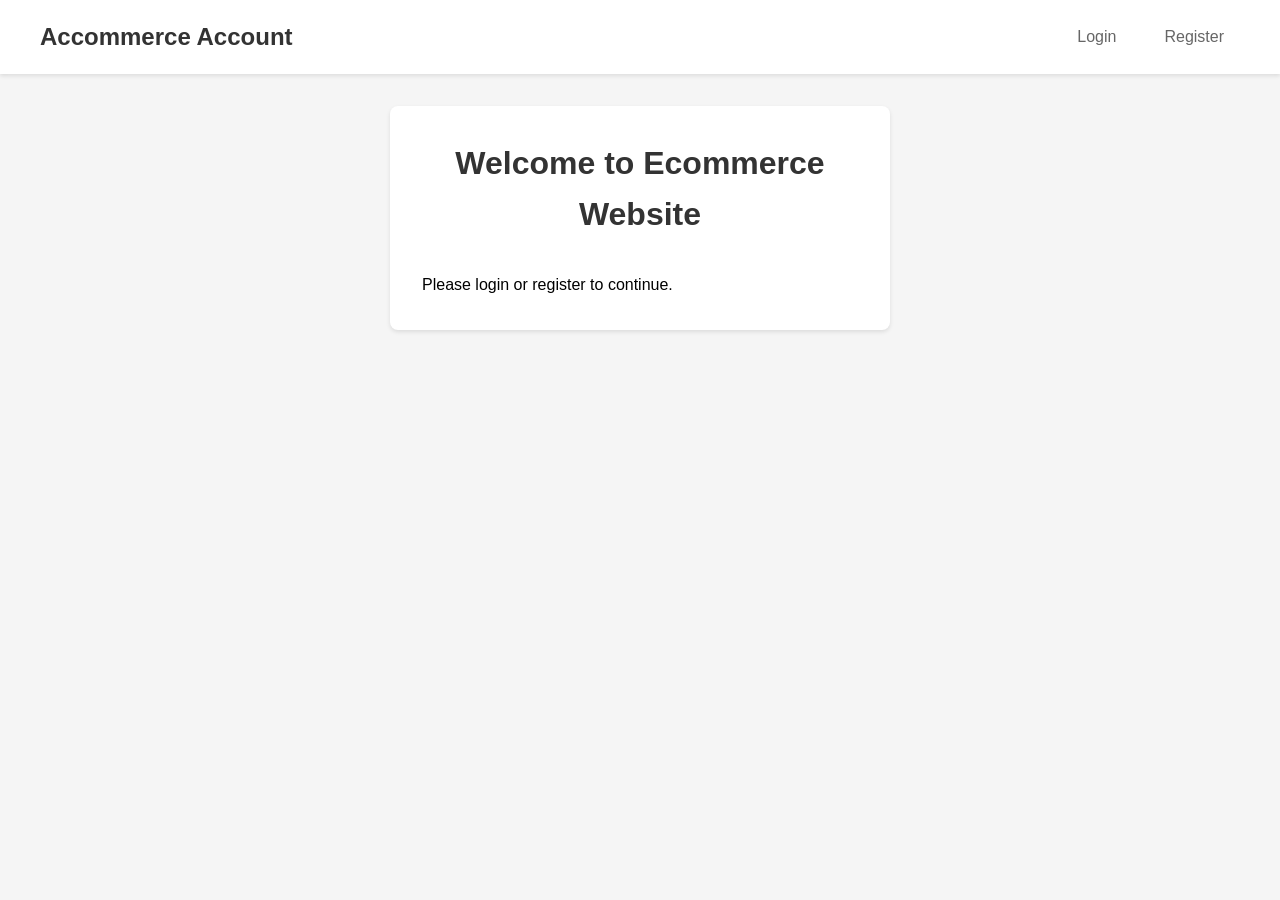
<file: EcommerceFrontEnd/index.html>
<!DOCTYPE html>
<!--index.html-->
<html lang="en">
<head>
    <meta charset="UTF-8">
    <meta name="viewport" content="width=device-width, initial-scale=1.0">
    <title>Welcome</title>
    <link rel="stylesheet" href="css/styles.css">
</head>
<body>
    <nav class="navbar">
        <div class="navbar-container">
            <a href="/" class="nav-brand">Accommerce Account</a>
            <div class="nav-links">
                <a href="login.html">Login</a>
                <a href="register.html">Register</a>
            </div>
        </div>
    </nav>
    <div class="container">
        <h1>Welcome to Ecommerce Website</h1>
        <p>Please login or register to continue.</p>
    </div>
</body>
</html>
</file>
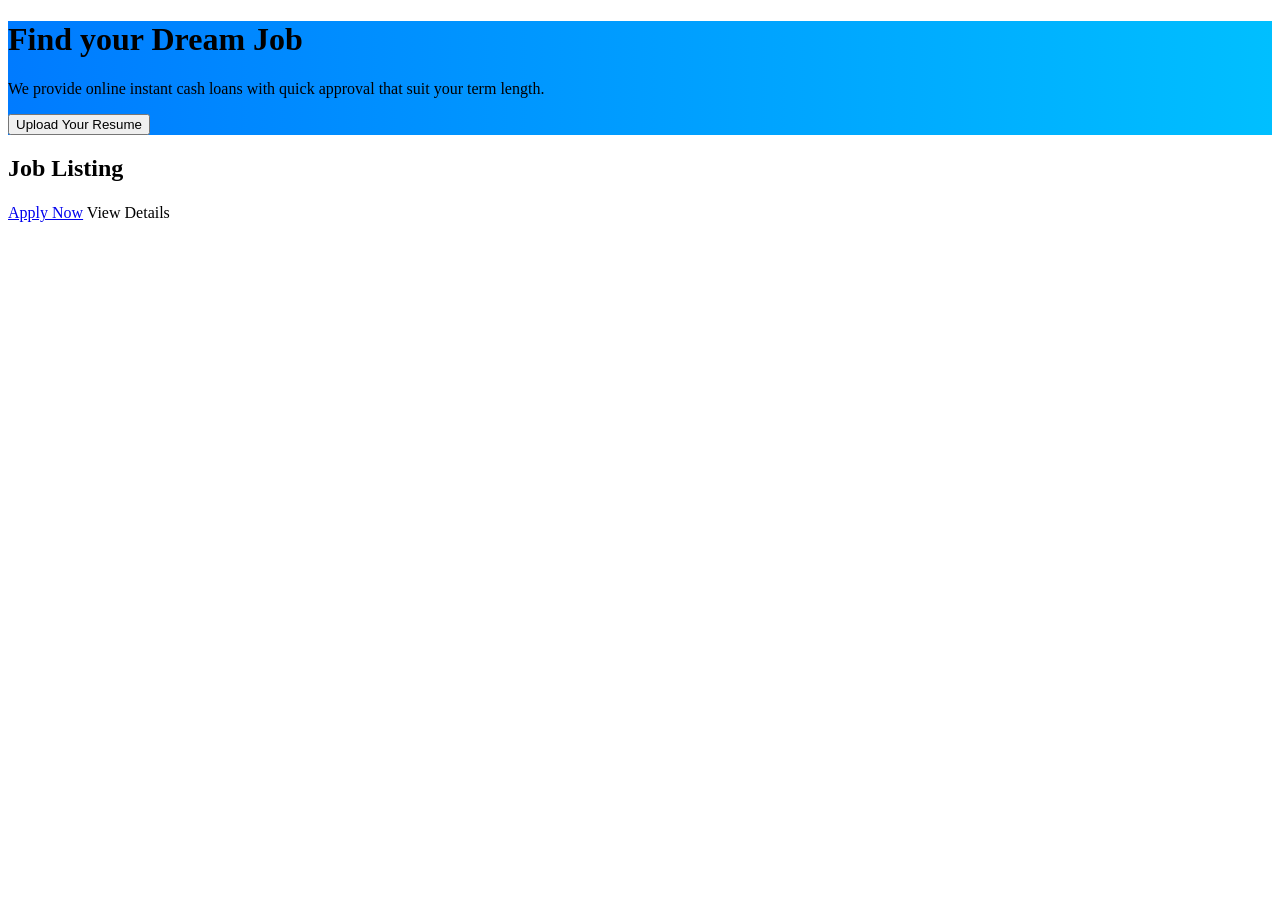
<file: Hirehub/target/classes/templates/index.html>
<!DOCTYPE html>
<html lang="en" xmlns:th="http://www.thymeleaf.org">
<head th:replace="~{fragments/header :: head}"></head>
<body>
<div th:replace="~{fragments/header :: nav}"></div>

<header class="jumbotron jumbotron-fluid text-white text-center" style="background: linear-gradient(to right, #007bff, #00bfff);">
    <div class="container">
        <h1 class="display-4">Find your Dream Job</h1>
        <p class="lead">We provide online instant cash loans with quick approval that suit your term length.</p>
        <button class="btn btn-success">Upload Your Resume</button>
    </div>
</header>

<div class="container my-5">
    <h2 class="text-center mb-4">Job Listing</h2>
    <div class="row">
        <div class="col-md-4" th:each="job : ${alljobs}">
            <div class="card mb-3">
                <div class="card-body">
                    <h5 class="card-title" th:text="${job.name}"></h5>
                    <p class="card-text" th:text="${job.location}"></p>
                    <a href="#" class="btn btn-success">Apply Now</a>
                    <a th:href="@{/jobDetail/{id}(id=${job.id})}" class="btn btn-success">View Details</a>
                </div>
            </div>
        </div>
    </div>
</div>

<div th:replace="~{fragments/footer :: footer}"></div>

</body>
</html>
</file>
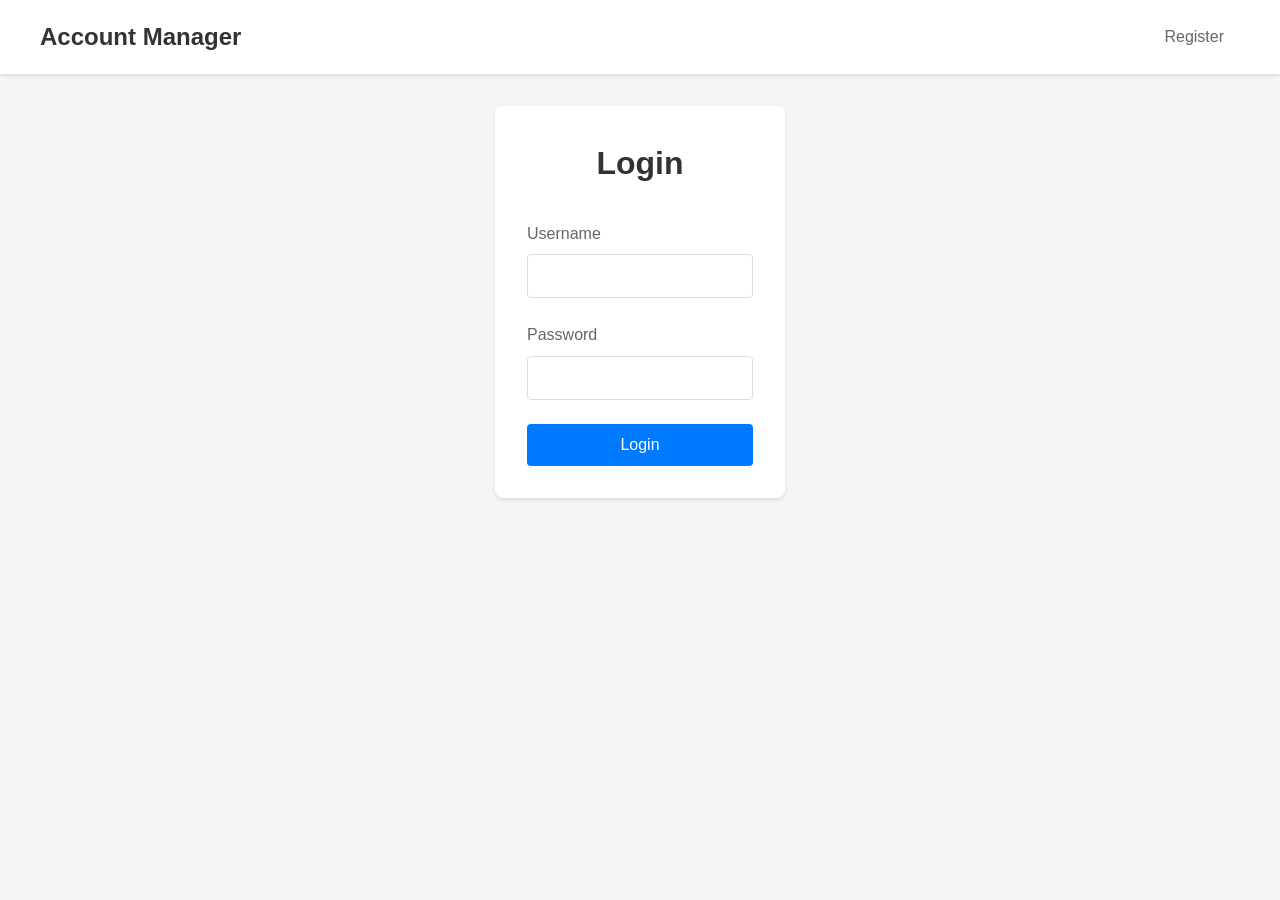
<file: EcommerceFrontEnd/login.html>
<!DOCTYPE html>
<!--login.html-->
<html lang="en">
<head>
    <meta charset="UTF-8">
    <meta name="viewport" content="width=device-width, initial-scale=1.0">
    <title>Login</title>
    <link rel="stylesheet" href="css/styles.css">
</head>
<body>
    <nav class="navbar">
        <div class="navbar-container">
            <a href="/" class="nav-brand">Account Manager</a>
            <div class="nav-links">
                <a href="register.html">Register</a>
            </div>
        </div>
    </nav>
    <div class="container">
        <h1>Login</h1>
        <form id="loginForm">
            <div class="form-group">
                <label for="username">Username</label>
                <input type="text" id="username" required>
            </div>
            <div class="form-group">
                <label for="password">Password</label>
                <input type="password" id="password" required>
            </div>
            <button type="submit">Login</button>
        </form>
    </div>
    <script src="js/api.js"></script>
    <script src="js/auth.js"></script>
</body>
</html>
</file>
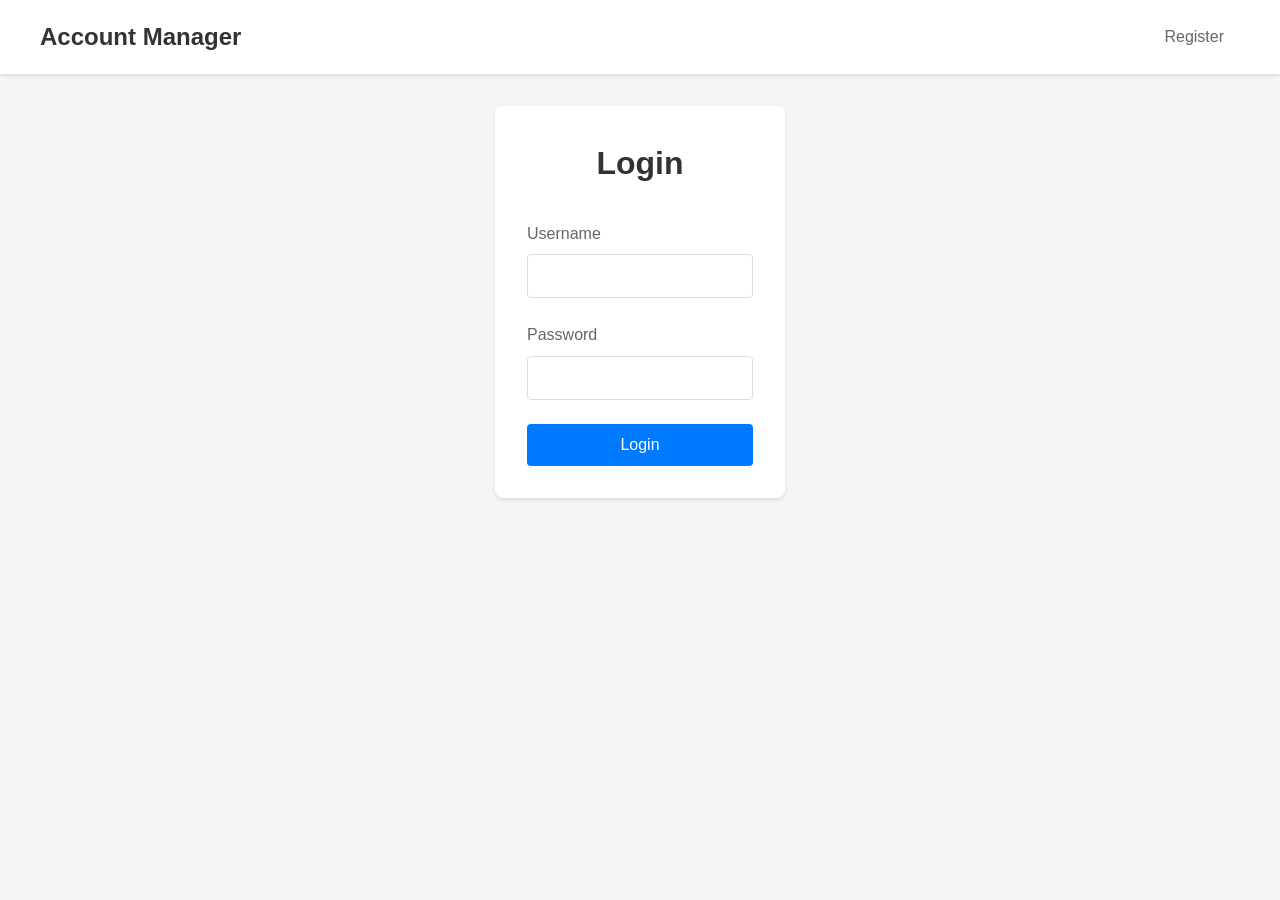
<file: EcommerceFrontEnd/profile.html>
<!DOCTYPE html>
<!--profile.html-->
<html lang="en">
<head>
    <meta charset="UTF-8">
    <meta name="viewport" content="width=device-width, initial-scale=1.0">
    <title>Profile</title>
    <link rel="stylesheet" href="css/styles.css">
</head>
<body>
    <nav class="navbar">
        <div class="navbar-container">
            <a href="/" class="nav-brand">Account Manager</a>
            <div class="nav-links">
                <button id="logoutBtn">Logout</button>
            </div>
        </div>
    </nav>
    <div class="container">
        <h1>Profile</h1>
        <div class="profile-info">
            <p>Username: <span id="username"></span></p>
            <p>Email: <span id="email"></span></p>
        </div>
    </div>
    <script src="js/api.js"></script>
    <script src="js/profile.js"></script>
</body>
</html>
</file>
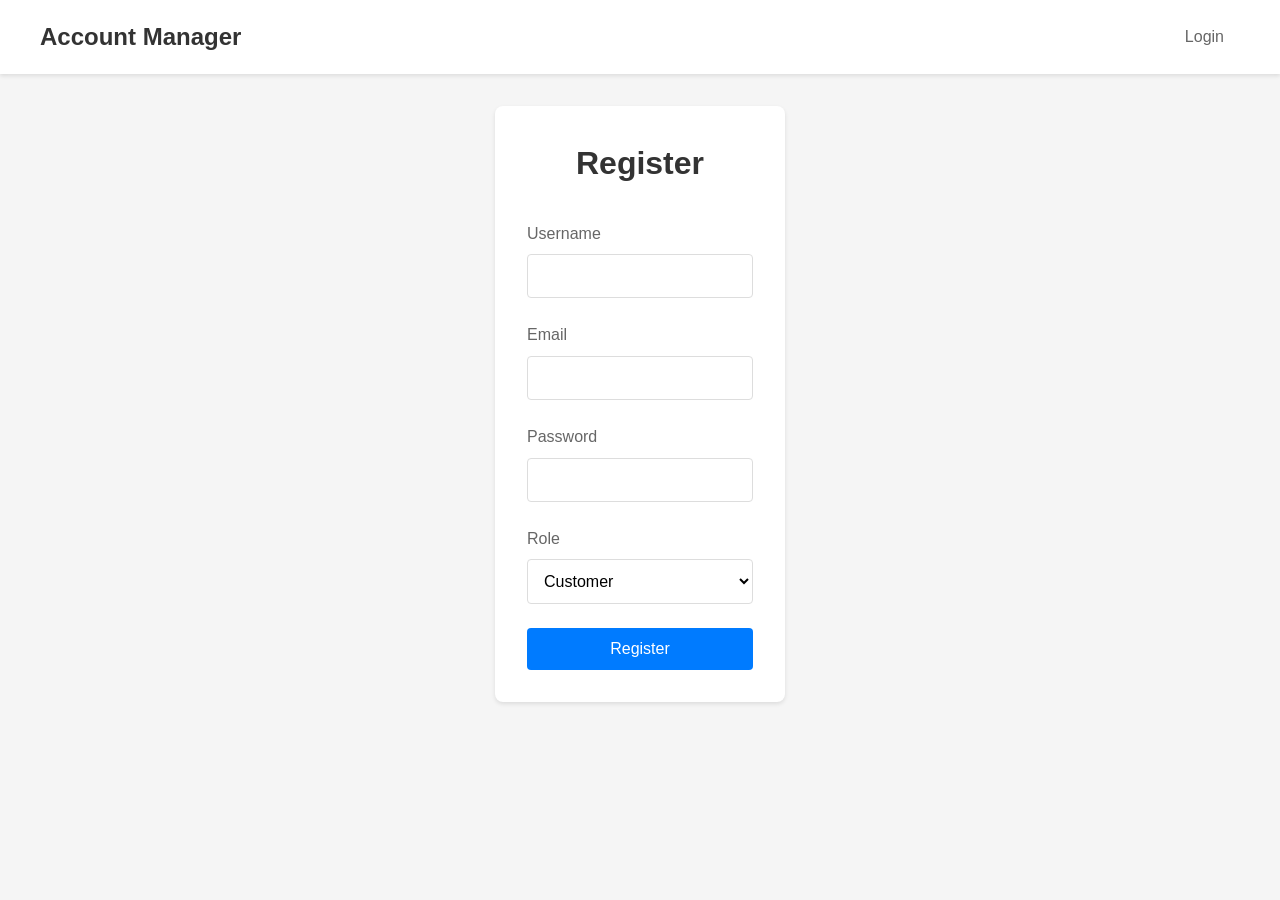
<file: EcommerceFrontEnd/register.html>
<!DOCTYPE html>
<!--register.html-->
<html lang="en">
<head>
    <meta charset="UTF-8">
    <meta name="viewport" content="width=device-width, initial-scale=1.0">
    <title>Register</title>
    <link rel="stylesheet" href="css/styles.css">
</head>
<body>
    <nav class="navbar">
        <div class="navbar-container">
            <a href="/" class="nav-brand">Account Manager</a>
            <div class="nav-links">
                <a href="login.html">Login</a>
            </div>
        </div>
    </nav>
    <div class="container">
        <h1>Register</h1>
        <form id="registerForm">
            <div class="form-group">
                <label for="username">Username</label>
                <input type="text" id="username" required>
            </div>
            <div class="form-group">
                <label for="email">Email</label>
                <input type="email" id="email" required>
            </div>
            <div class="form-group">
                <label for="password">Password</label>
                <input type="password" id="password" required>
            </div>
            <div class="form-group">
                <label for="role">Role</label>
                <select id="role" required class="form-control">
                    <option value="CUSTOMER">Customer</option>
                    <option value="SELLER">Seller</option>
                </select>
            </div>
            
            <button type="submit">Register</button>
        </form>
    </div>
    <script src="js/api.js"></script>
    <script src="js/auth.js"></script>
</body>
</html>
</file>
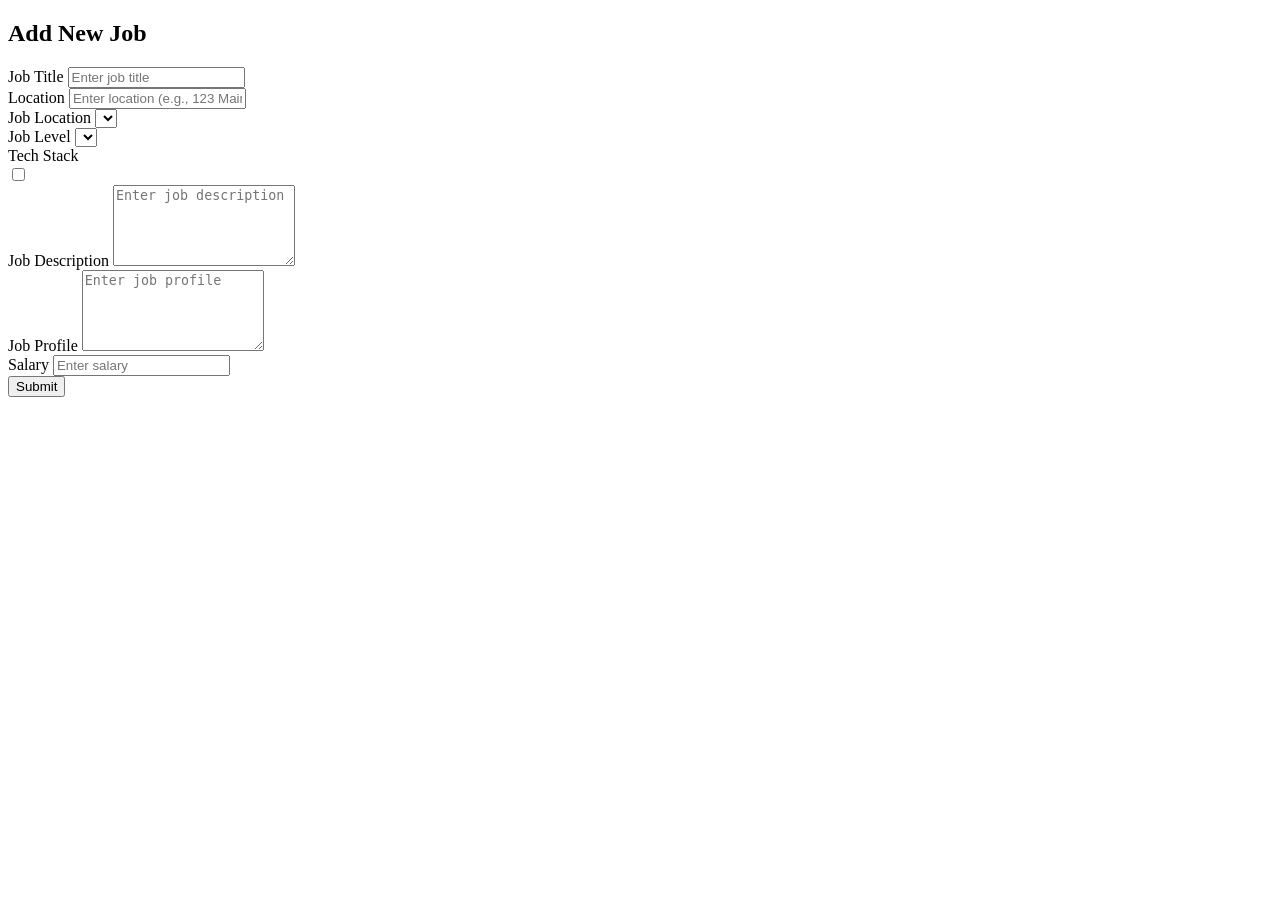
<file: Hirehub/target/classes/templates/addJob.html>
<!DOCTYPE html>
<html lang="en" xmlns:th="http://www.thymeleaf.org">
<head th:replace="~{fragments/header :: head}"></head>
<body>
<div th:replace="~{fragments/header :: nav}"></div>

<div class="container my-5">
    <h2 class="text-center mb-4">Add New Job</h2>
    <form th:object="${jobPostModel}" th:action="@{/addJob}" method="post">

        <div class="form-group">
            <label for="name">Job Title</label>
            <input type="text" class="form-control" id="name" th:field="*{name}" placeholder="Enter job title">
        </div>
        <div class="form-group">
            <label for="location">Location</label>
            <input type="text" class="form-control" id="location" th:field="*{location}" placeholder="Enter location (e.g., 123 Main St, City, State, ZIP, Country)">
        </div>
        <div class="form-group">
            <label for="jobLocation">Job Location</label>
            <select class="form-control" id="jobLocation" th:field="*{jobLocation}">
                <option th:each="location : ${T(org.example.hirehub.models.JobLocation).values()}"
                        th:value="${location}" th:text="${location}"></option>
            </select>
        </div>
        <div class="form-group">
            <label for="jobLevel">Job Level</label>
            <select class="form-control" id="jobLevel" th:field="*{jobLevel}">
                <option th:each="level : ${T(org.example.hirehub.models.JobLevel).values()}"
                        th:value="${level}" th:text="${level}"></option>
            </select>
        </div>

        <div class="form-group">
            <label>Tech Stack</label>
            <div th:each="stack : ${T(org.example.hirehub.models.TechStack).values()}">
                <div class="form-check">
                    <input class="form-check-input" type="checkbox" th:field="*{techStacks}" th:value="${stack}">
                    <label class="form-check-label" th:text="${stack}"></label>
                </div>
            </div>
        </div>
        <div class="form-group">
            <label for="description">Job Description</label>
            <textarea class="form-control" id="description" rows="5" th:field="*{description}" placeholder="Enter job description"></textarea>
        </div>
        <div class="form-group">
            <label for="jobProfile">Job Profile</label>
            <textarea class="form-control" id="jobProfile" rows="5" th:field="*{jobProfile}" placeholder="Enter job profile"></textarea>
        </div>
        <div class="form-group">
            <label for="salary">Salary</label>
            <input type="number" class="form-control" id="salary" th:field="*{salary}" placeholder="Enter salary">
        </div>
        <button type="submit" class="btn btn-success">Submit</button>
    </form>
</div>

<div th:replace="~{fragments/footer :: footer}"></div>
</body>
</html>
</file>
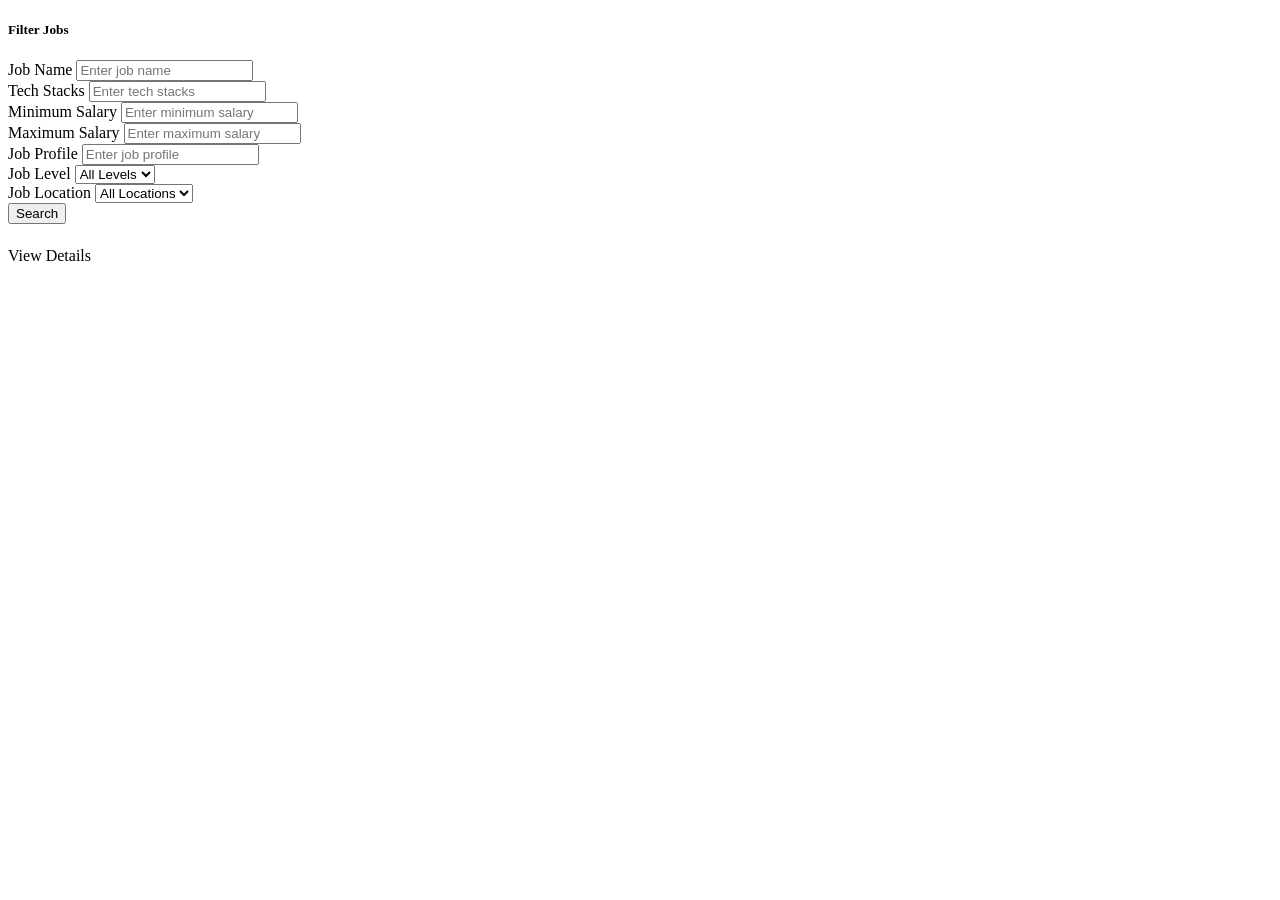
<file: Hirehub/target/classes/templates/browseJob.html>
<!DOCTYPE html>
<html lang="en" xmlns:th="http://www.thymeleaf.org">
<head th:replace="~{fragments/header :: head}"></head>
<body>
<div th:replace="~{fragments/header :: nav}"></div>


<div class="container mt-4">
    <div class="row">
        <div class="col-md-3">
            <div class="card">
                <div class="card-header">
                    <h5>Filter Jobs</h5>
                </div>
                <div class="card-body">
                    <form th:action="@{/browseJob}" method="get">
                        <div class="form-group">
                            <label for="jobName">Job Name</label>
                            <input type="text" class="form-control" id="jobName" name="jobName" placeholder="Enter job name">
                        </div>
                        <div class="form-group">
                            <label for="techStacks">Tech Stacks</label>
                            <input type="text" class="form-control" id="techStacks" name="techStacks" placeholder="Enter tech stacks">
                        </div>
                        <div class="form-group">
                            <label for="minSalary">Minimum Salary</label>
                            <input type="number" class="form-control" id="minSalary" name="minSalary" placeholder="Enter minimum salary">
                        </div>
                        <div class="form-group">
                            <label for="maxSalary">Maximum Salary</label>
                            <input type="number" class="form-control" id="maxSalary" name="maxSalary" placeholder="Enter maximum salary">
                        </div>
                        <div class="form-group">
                            <label for="jobProfile">Job Profile</label>
                            <input type="text" class="form-control" id="jobProfile" name="jobProfile" placeholder="Enter job profile">
                        </div>
                        <div class="form-group">
                            <label for="jobLevel">Job Level</label>
                            <select class="form-control" id="jobLevel" name="jobLevel">
                                <option value="">All Levels</option>
                                <option th:each="level : ${T(org.example.hirehub.models.JobLevel).values()}" th:value="${level}" th:text="${level}"></option>
                            </select>
                        </div>
                        <div class="form-group">
                            <label for="jobLocation">Job Location</label>
                            <select class="form-control" id="jobLocation" name="jobLocation">
                                <option value="">All Locations</option>
                                <option th:each="location : ${T(org.example.hirehub.models.JobLocation).values()}" th:value="${location}" th:text="${location}"></option>
                            </select>
                        </div>
                        <!-- Keep the existing filter fields -->
                        <button type="submit" class="btn btn-primary">Search</button>
                    </form>
                </div>
            </div>
        </div>
        <div class="col-md-9">
            <!-- Display job listings here -->
            <div class="card mb-3" th:each="job : ${jobs}">
                <div class="card-body">
                    <h5 class="card-title" th:text="${job.name}"></h5>
                    <p class="card-text" th:text="${job.description}"></p>
                    <a th:href="@{/jobDetail/{id}(id=${job.id})}" class="btn btn-primary">View Details</a>
                </div>
            </div>
        </div>
    </div>
</div>

<div th:replace="~{fragments/footer :: footer}"></div>

</body>
</html>
</file>
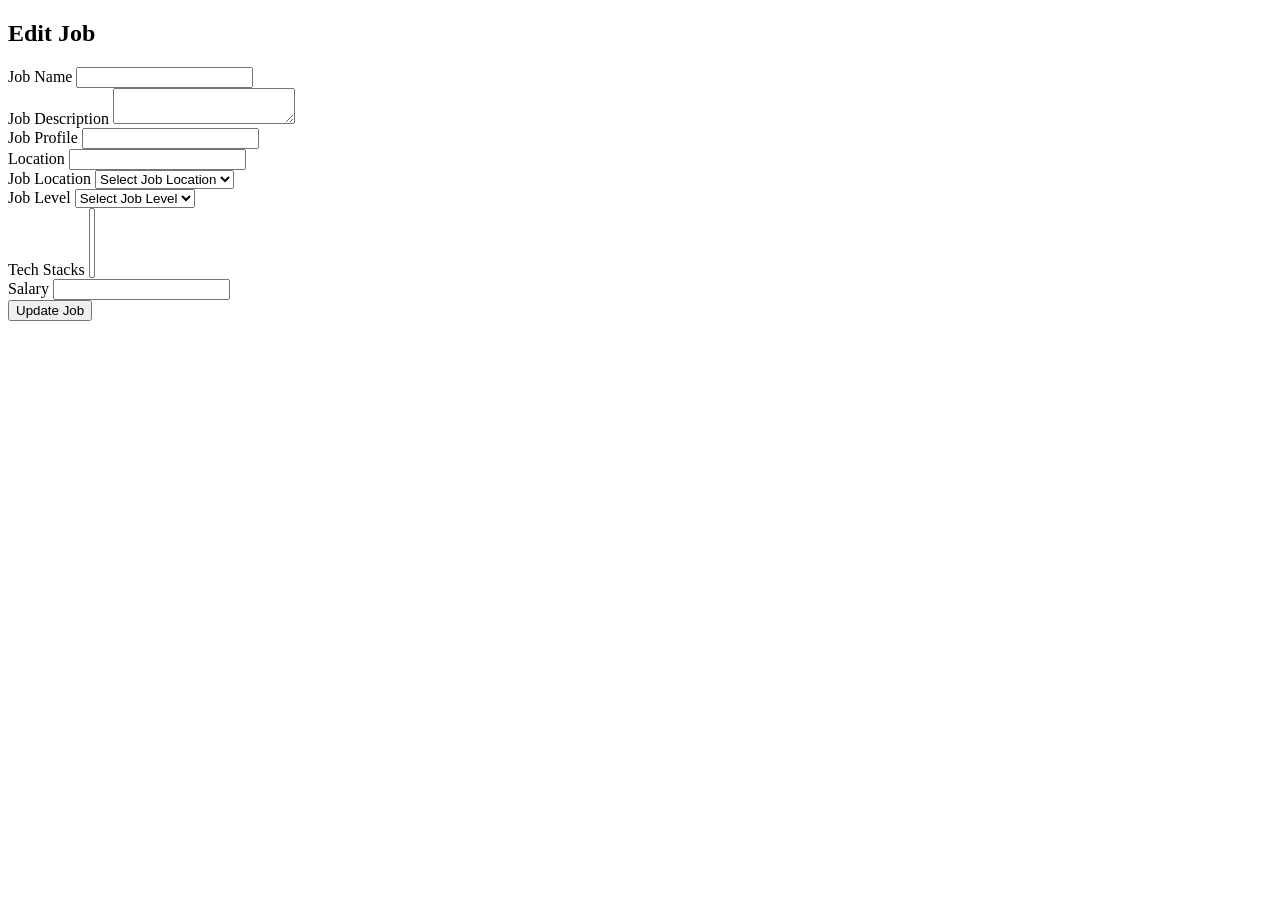
<file: Hirehub/target/classes/templates/editJob.html>
<!DOCTYPE html>
<html lang="en" xmlns:th="http://www.thymeleaf.org">
<head th:replace="~{fragments/header :: head}"></head>
<body>
<div th:replace="~{fragments/header :: nav}"></div>

<div class="container my-5">
  <h2 class="text-center mb-4">Edit Job</h2>
  <div class="row">
    <div class="col-md-8 offset-md-2">
      <form th:action="@{/updateJob}" th:object="${job}" method="post">
        <input type="hidden" th:field="*{id}" />
        <div class="form-group">
          <label for="name">Job Name</label>
          <input type="text" class="form-control" id="name" th:field="*{name}" required>
        </div>
        <div class="form-group">
          <label for="description">Job Description</label>
          <textarea class="form-control" id="description" th:field="*{description}" required></textarea>
        </div>
        <div class="form-group">
          <label for="jobProfile">Job Profile</label>
          <input type="text" class="form-control" id="jobProfile" th:field="*{jobProfile}" required>
        </div>
        <div class="form-group">
          <label for="location">Location</label>
          <input type="text" class="form-control" id="location" th:field="*{location}" required>
        </div>
        <div class="form-group">
          <label for="jobLocation">Job Location</label>
          <select class="form-control" id="jobLocation" th:field="*{jobLocation}" required>
            <option value="">Select Job Location</option>
            <option th:each="location : ${T(org.example.hirehub.models.JobLocation).values()}"
                    th:value="${location}" th:text="${location}"></option>
          </select>
        </div>
        <div class="form-group">
          <label for="jobLevel">Job Level</label>
          <select class="form-control" id="jobLevel" th:field="*{jobLevel}" required>
            <option value="">Select Job Level</option>
            <option th:each="level : ${T(org.example.hirehub.models.JobLevel).values()}"
                    th:value="${level}" th:text="${level}"></option>
          </select>
        </div>
        <div class="form-group">
          <label for="techStacks">Tech Stacks</label>
          <select class="form-control" id="techStacks" th:field="*{techStacks}" multiple required>
            <option th:each="stack : ${T(org.example.hirehub.models.TechStack).values()}"
                    th:value="${stack}" th:text="${stack}"></option>
          </select>
        </div>
        <div class="form-group">
          <label for="salary">Salary</label>
          <input type="number" class="form-control" id="salary" th:field="*{salary}" required>
        </div>
        <button type="submit" class="btn btn-primary">Update Job</button>
      </form>
    </div>
  </div>
</div>

<div th:replace="~{fragments/footer :: footer}"></div>

</body>
</html>
</file>
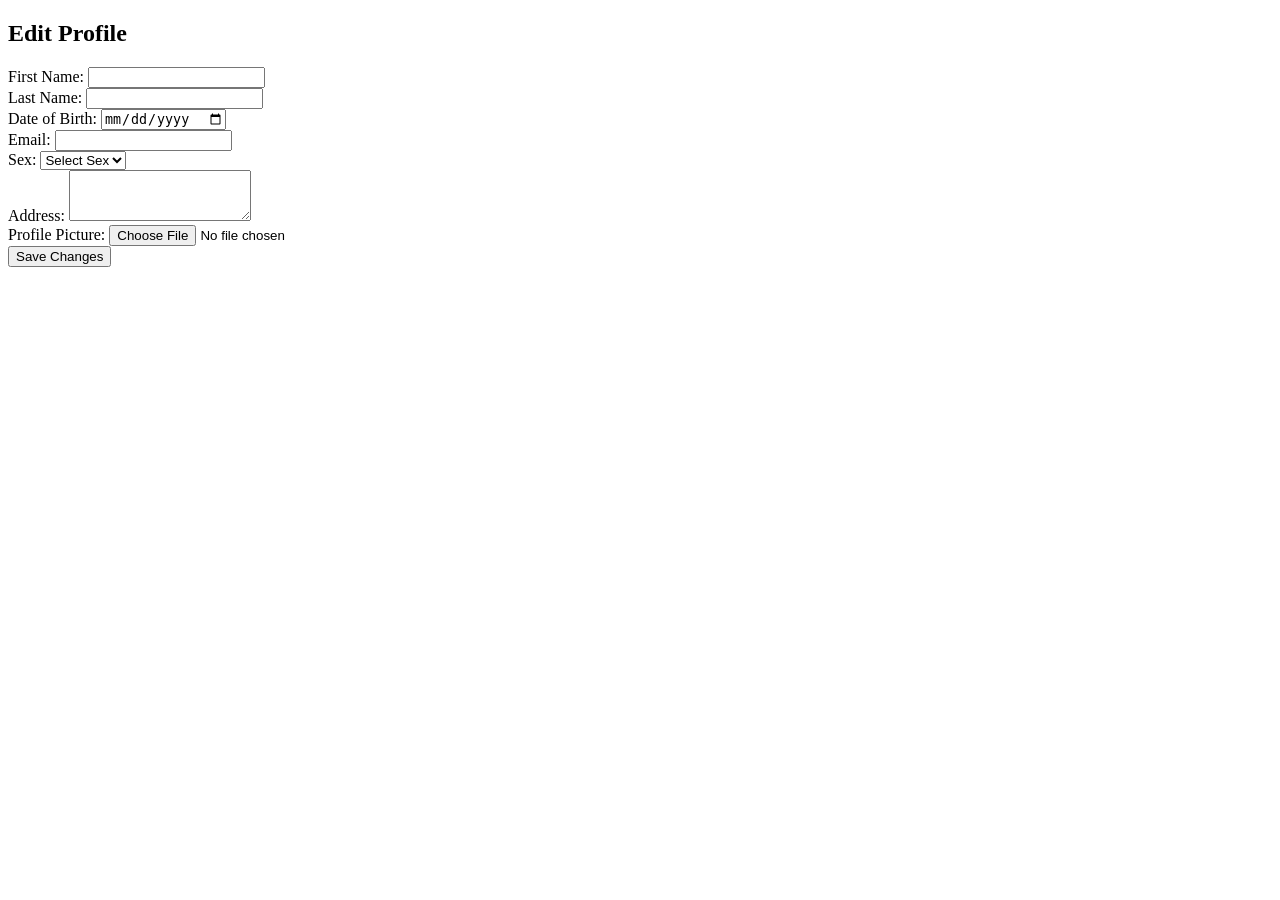
<file: Hirehub/target/classes/templates/editProfile.html>
<!DOCTYPE html>
<html lang="en" xmlns:th="http://www.thymeleaf.org">
<head th:replace="~{fragments/header :: head}"></head>
<body>
<div th:replace="~{fragments/header :: nav}"></div>

<div class="container my-5">
    <h2 class="text-center mb-4">Edit Profile</h2>
    <form th:action="@{/profile/edit}" th:object="${profile}" method="post" enctype="multipart/form-data">
        <div class="form-group">
            <label for="firstName">First Name:</label>
            <input type="text" class="form-control" id="firstName" th:field="*{firstName}" required>
        </div>
        <div class="form-group">
            <label for="lastName">Last Name:</label>
            <input type="text" class="form-control" id="lastName" th:field="*{lastName}" required>
        </div>
        <div class="form-group">
            <label for="dateOfBirth">Date of Birth:</label>
            <input type="date" class="form-control" id="dateOfBirth" th:field="*{dateOfBirth}" required>
        </div>
        <div class="form-group">
            <label for="email">Email:</label>
            <input type="email" class="form-control" id="email" th:field="*{email}" required>
        </div>
        <div class="form-group">
            <label for="sex">Sex:</label>
            <select class="form-control" id="sex" th:field="*{sex}" required>
                <option value="">Select Sex</option>
                <option value="Male">Male</option>
                <option value="Female">Female</option>
                <option value="Other">Other</option>
            </select>
        </div>
        <div class="form-group">
            <label for="address">Address:</label>
            <textarea class="form-control" id="address" th:field="*{address}" rows="3" required></textarea>
        </div>
        <div class="form-group">
            <label for="pictureFile">Profile Picture:</label>
            <input type="file" class="form-control-file" id="pictureFile" name="pictureFile" accept="image/*">
        </div>
        <button type="submit" class="btn btn-primary">Save Changes</button>
    </form>
</div>

<div th:replace="~{fragments/footer :: footer}"></div>
</body>
</html>
</file>
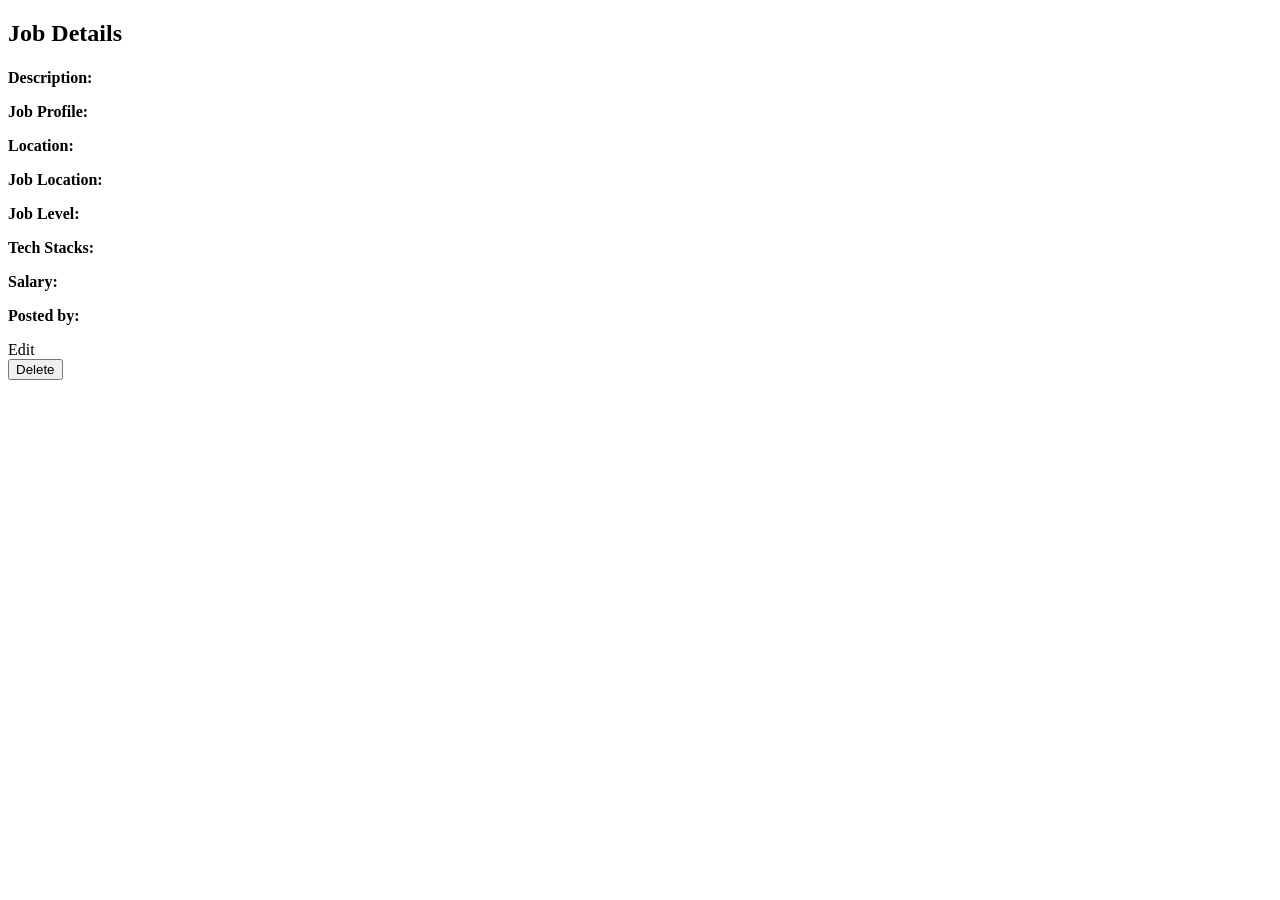
<file: Hirehub/target/classes/templates/jobDetail.html>
<!DOCTYPE html>
<html lang="en" xmlns:th="http://www.thymeleaf.org">
<head th:replace="~{fragments/header :: head}"></head>
<body>
<div th:replace="~{fragments/header :: nav}"></div>

<div class="container my-5">
    <h2 class="text-center mb-4">Job Details</h2>
    <div class="card">
        <div class="card-body">
            <h5 class="card-title" th:text="${job.name}"></h5>
            <p class="card-text">
                <strong>Description:</strong> <span th:text="${job.description}"></span>
            </p>
            <p class="card-text">
                <strong>Job Profile:</strong> <span th:text="${job.jobProfile}"></span>
            </p>
            <p class="card-text">
                <strong>Location:</strong> <span th:text="${job.location}"></span>
            </p>
            <p class="card-text">
                <strong>Job Location:</strong> <span th:text="${job.jobLocation}"></span>
            </p>
            <p class="card-text">
                <strong>Job Level:</strong> <span th:text="${job.jobLevel}"></span>
            </p>
            <p class="card-text">
                <strong>Tech Stacks:</strong>
                <span th:each="stack : ${job.techStacks}" th:text="${stack + ' '}"></span>
            </p>
            <p class="card-text">
                <strong>Salary:</strong> <span th:text="${job.salary}"></span>
            </p>
            <p class="card-text">
                <strong>Posted by:</strong>
                <a th:href="@{/profile/{username}(username=${job.user.username})}" th:text="'@' + ${job.user.username}"></a>
            </p>

            <div th:if="${isOwner}">
                <a th:href="@{/editJob/{id}(id=${job.id})}" class="btn btn-primary">Edit</a>
                <form th:action="@{/deleteJob/{id}(id=${job.id})}" method="post" class="d-inline" onsubmit="return confirmDelete();">
                    <button type="submit" class="btn btn-danger">Delete</button>
                </form>
            </div>
        </div>
    </div>
</div>

<div th:replace="~{fragments/footer :: footer}"></div>

<script>
    function confirmDelete() {
        return confirm("Are you sure you want to delete this job?");
    }
</script>

</body>
</html>
</file>
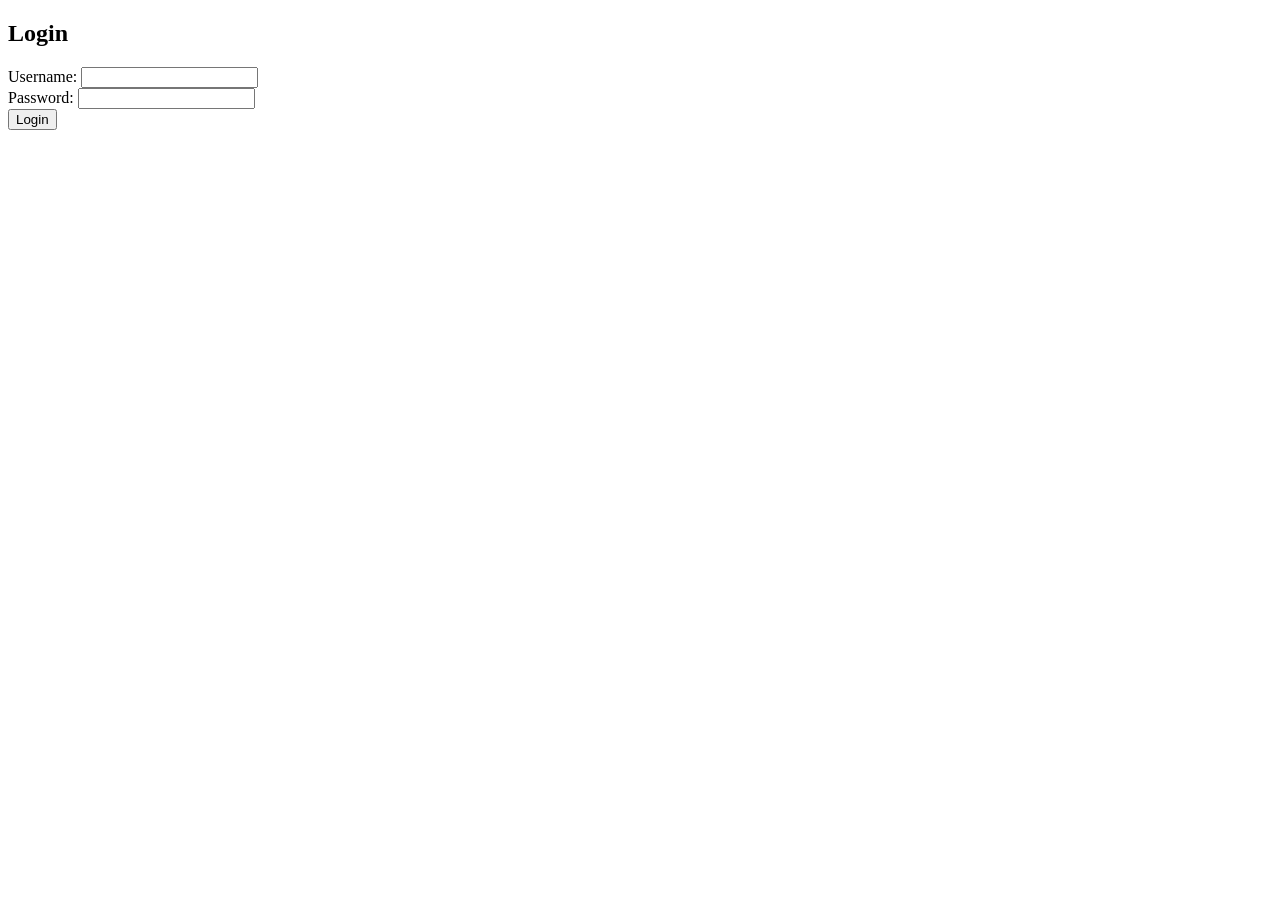
<file: Hirehub/target/classes/templates/login.html>
<!DOCTYPE html>
<html lang="en" xmlns:th="http://www.thymeleaf.org">
<head th:replace="~{fragments/header :: head}"></head>
<body>
<div th:replace="~{fragments/header :: nav}"></div>

<div class="container my-5">
    <div class="row justify-content-center">
        <div class="col-md-6">
            <h2 class="text-center mb-4">Login</h2>
            <form th:action="@{/login}" method="post">
                <div class="form-group">
                    <label for="username">Username:</label>
                    <input type="text" id="username" name="username" class="form-control" required>
                </div>
                <div class="form-group">
                    <label for="password">Password:</label>
                    <input type="password" id="password" name="password" class="form-control" required>
                </div>
                <div class="text-center">
                    <button type="submit" class="btn btn-primary">Login</button>
                </div>
            </form>
        </div>
    </div>
</div>

<div th:replace="~{fragments/footer :: footer}"></div>

</body>
</html>
</file>
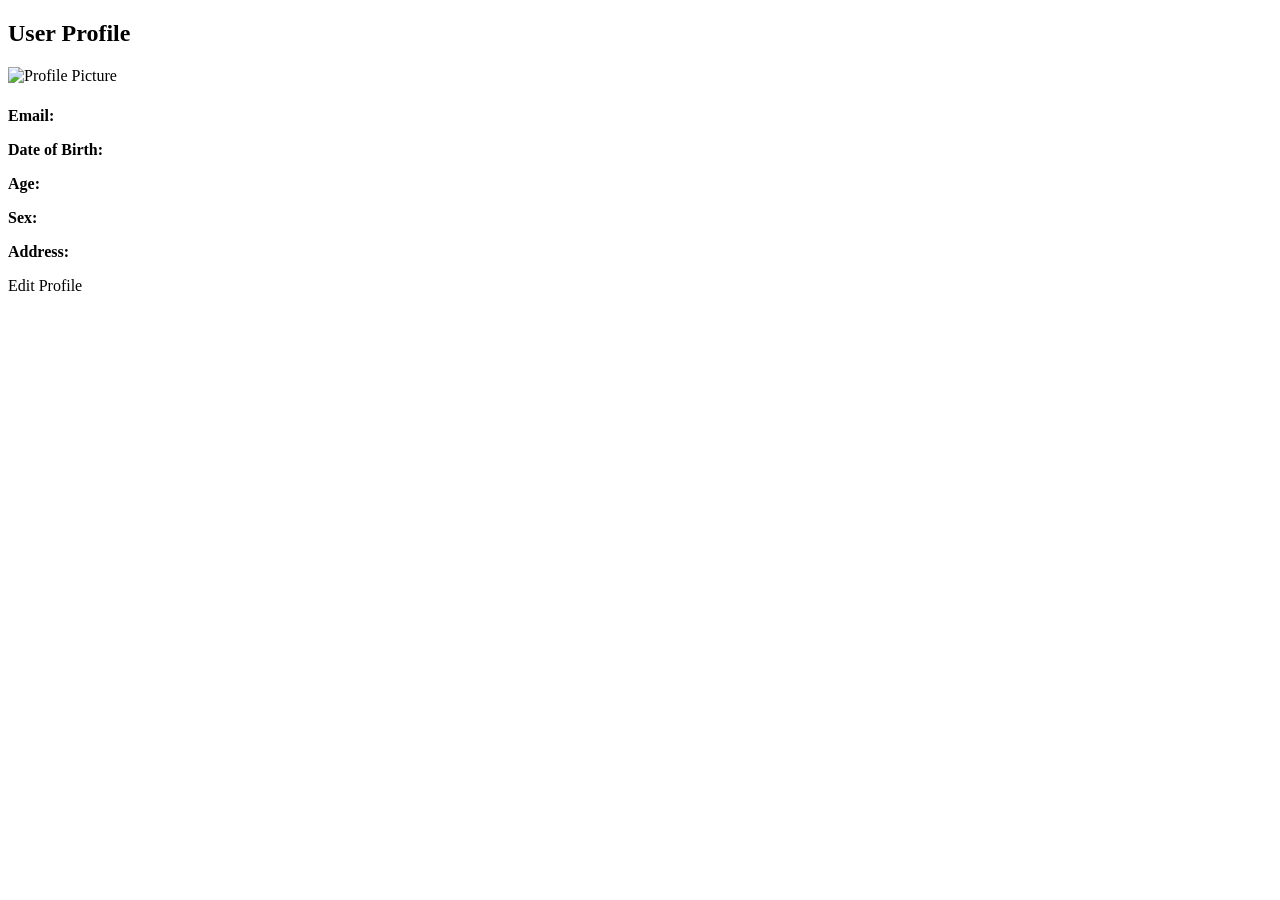
<file: Hirehub/target/classes/templates/profile.html>
<!DOCTYPE html>
<html lang="en" xmlns:th="http://www.thymeleaf.org">
<head th:replace="~{fragments/header :: head}"></head>
<body>
<div th:replace="~{fragments/header :: nav}"></div>

<div class="container my-5">
    <h2 class="text-center mb-4">User Profile</h2>
    <div class="card">
        <div class="card-body">
            <div class="text-center">
                <img th:src="${profile.pictureUrl}" alt="Profile Picture" class="img-fluid rounded-circle mb-3" style="max-width: 200px;">
            </div>
            <h5 class="card-title" th:text="${ profile.user.username}"></h5>
            <h5 class="card-title" th:text="${profile.firstName + ' ' + profile.lastName}"></h5>
            <p class="card-text"><strong>Email:</strong> <span th:text="${profile.email}"></span></p>
            <p class="card-text"><strong>Date of Birth:</strong> <span th:text="${profile.dateOfBirth}"></span></p>
            <p class="card-text"><strong>Age:</strong> <span th:text="${profile.age}"></span></p>
            <p class="card-text"><strong>Sex:</strong> <span th:text="${profile.sex}"></span></p>
            <p class="card-text"><strong>Address:</strong> <span th:text="${profile.address}"></span></p>

            <div th:if="${#authentication.principal.username == profile.user.username}">
                <a th:href="@{/profile/edit}" class="btn btn-primary">Edit Profile</a>
            </div>


        </div>
    </div>
</div>

<div th:replace="~{fragments/footer :: footer}"></div>
</body>
</html>
</file>
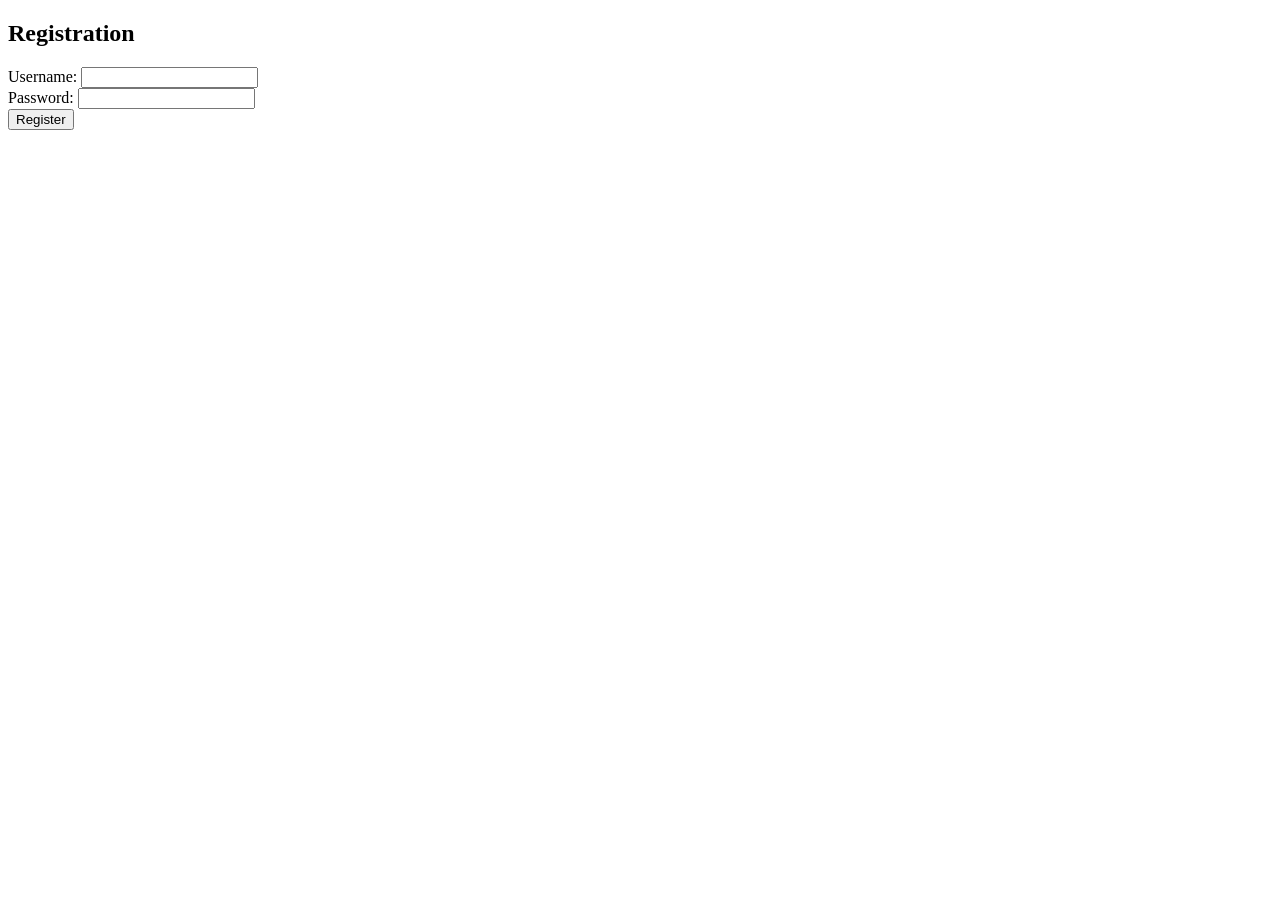
<file: Hirehub/target/classes/templates/register.html>
<!DOCTYPE html>
<html lang="en" xmlns:th="http://www.thymeleaf.org">
<head th:replace="~{fragments/header :: head}"></head>
<body>
<div th:replace="~{fragments/header :: nav}"></div>

<div class="container my-5">
    <div class="row justify-content-center">
        <div class="col-md-6">
            <h2 class="text-center mb-4">Registration</h2>
            <form th:action="@{/register}" th:object="${account}" method="post">
                <div class="form-group">
                    <label for="username">Username:</label>
                    <input type="text" id="username" name="username" th:field="*{username}" class="form-control" required>
                </div>
                <div class="form-group">
                    <label for="password">Password:</label>
                    <input type="password" id="password" name="password" th:field="*{password}" class="form-control" required>
                </div>
                <div class="text-center">
                    <button type="submit" class="btn btn-primary">Register</button>
                </div>
            </form>
        </div>
    </div>
</div>

<div th:replace="~{fragments/footer :: footer}"></div>

</body>
</html>
</file>
<file: EcommerceFrontEnd/css/styles.css>
* {
    margin: 0;
    padding: 0;
    box-sizing: border-box;
}

body {
    font-family: 'Arial', sans-serif;
    line-height: 1.6;
    background-color: #f5f5f5;
    min-height: 100vh;
    display: flex;
    flex-direction: column;
}

.navbar {
    background-color: #ffffff;
    padding: 1rem;
    box-shadow: 0 2px 4px rgba(0,0,0,0.1);
}

.navbar-container {
    max-width: 1200px;
    margin: 0 auto;
    display: flex;
    justify-content: space-between;
    align-items: center;
}

.nav-brand {
    font-size: 1.5rem;
    font-weight: bold;
    color: #333;
    text-decoration: none;
}

.nav-links {
    display: flex;
    gap: 1rem;
}

.nav-links a {
    color: #666;
    text-decoration: none;
    padding: 0.5rem 1rem;
}

.nav-links a:hover {
    color: #333;
}

.container {
    max-width: 500px;
    margin: 2rem auto;
    padding: 2rem;
    background-color: #ffffff;
    border-radius: 8px;
    box-shadow: 0 2px 4px rgba(0,0,0,0.1);
}

h1 {
    text-align: center;
    color: #333;
    margin-bottom: 2rem;
}

.form-group {
    margin-bottom: 1.5rem;
}

label {
    display: block;
    margin-bottom: 0.5rem;
    color: #666;
}

input {
    width: 100%;
    padding: 0.75rem;
    border: 1px solid #ddd;
    border-radius: 4px;
    font-size: 1rem;
}

button {
    width: 100%;
    padding: 0.75rem;
    background-color: #007bff;
    color: #ffffff;
    border: none;
    border-radius: 4px;
    font-size: 1rem;
    cursor: pointer;
    transition: background-color 0.2s;
}

button:hover {
    background-color: #0056b3;
}

.error-message {
    background-color: #ffebee;
    color: #c62828;
    padding: 0.75rem;
    border-radius: 4px;
    margin-bottom: 1rem;
}

.profile-info {
    margin-top: 2rem;
}

.profile-info p {
    margin-bottom: 1rem;
    padding: 0.5rem;
    background-color: #f8f9fa;
    border-radius: 4px;
}
select.form-control {
    width: 100%;
    padding: 0.75rem;
    border: 1px solid #ddd;
    border-radius: 4px;
    font-size: 1rem;
    background-color: white;
    cursor: pointer;
}

select.form-control:focus {
    outline: none;
    border-color: #007bff;
}
</file>
